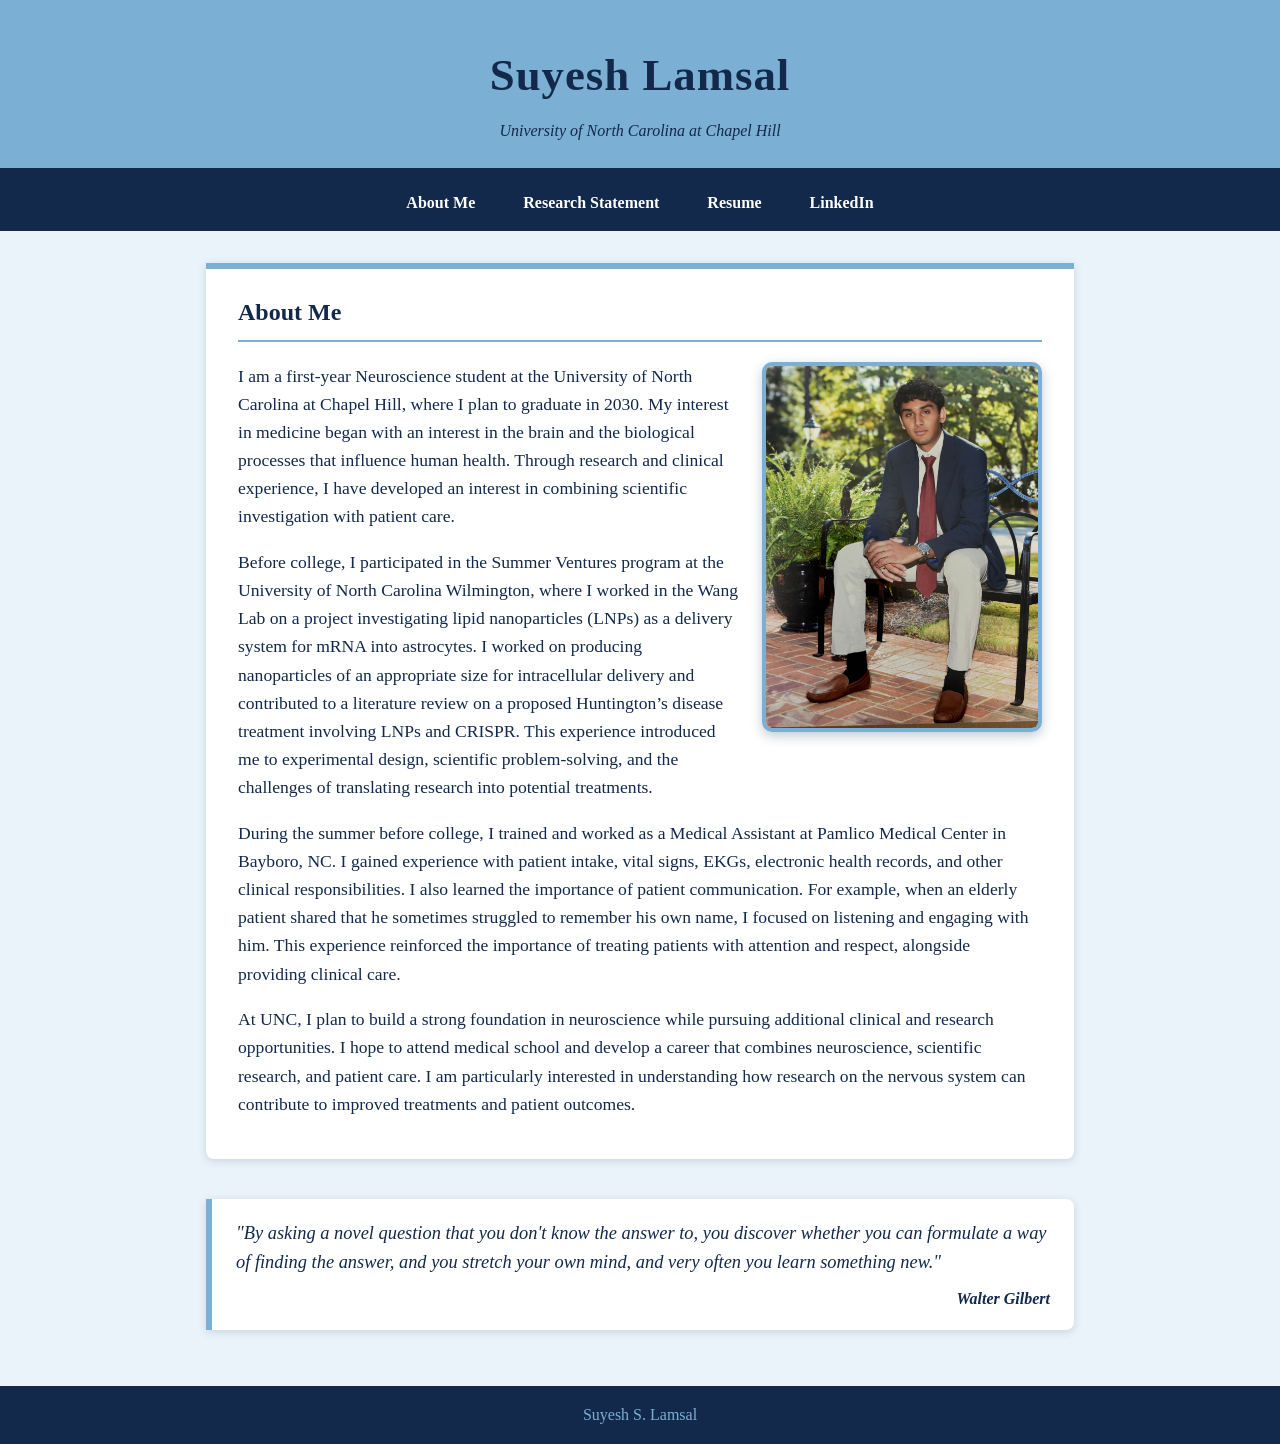
<file: index.html>
<!DOCTYPE html>
<html lang="en">
<head>
    <meta charset="utf-8">
    <meta name="viewport" content="width=device-width, initial-scale=1">
    <title>About Me | Suyesh Lamsal</title>
    <link rel="stylesheet" href="style.css">
</head>
<body>

    <header class="Him">
        <h1 id="title">Suyesh Lamsal</h1>
        <p class="tagline">University of North Carolina at Chapel Hill</p>
    </header>

    <nav class="navbar">
        <ul>
            <li><a href="index.html">About Me</a></li>
            <li><a href="ResearchStatement.html">Research Statement</a></li>
            <li><a href="Resume.html">Resume</a></li>
            <li><a href="https://www.linkedin.com/in/suyesh-lamsal-8b9831319" target="_blank" rel="noopener">LinkedIn</a></li>
        </ul>
    </nav>

    <main>
        <section class="statement">
            <h2>About Me</h2>

            <img class="about-photo" src="images/IMG_4092.jpeg" alt="Photo of Suyesh Lamsal">

            <div class="statement-body">
                <p>I am a first-year Neuroscience student at the University of North Carolina at Chapel Hill, where I plan to graduate in 2030. My interest in medicine began with an interest in the brain and the biological processes that influence human health. Through research and clinical experience, I have developed an interest in combining scientific investigation with patient care.</p>

                <p>Before college, I participated in the Summer Ventures program at the University of North Carolina Wilmington, where I worked in the Wang Lab on a project investigating lipid nanoparticles (LNPs) as a delivery system for mRNA into astrocytes. I worked on producing nanoparticles of an appropriate size for intracellular delivery and contributed to a literature review on a proposed Huntington&rsquo;s disease treatment involving LNPs and CRISPR. This experience introduced me to experimental design, scientific problem-solving, and the challenges of translating research into potential treatments.</p>

                <p>During the summer before college, I trained and worked as a Medical Assistant at Pamlico Medical Center in Bayboro, NC. I gained experience with patient intake, vital signs, EKGs, electronic health records, and other clinical responsibilities. I also learned the importance of patient communication. For example, when an elderly patient shared that he sometimes struggled to remember his own name, I focused on listening and engaging with him. This experience reinforced the importance of treating patients with attention and respect, alongside providing clinical care.</p>

                <p>At UNC, I plan to build a strong foundation in neuroscience while pursuing additional clinical and research opportunities. I hope to attend medical school and develop a career that combines neuroscience, scientific research, and patient care. I am particularly interested in understanding how research on the nervous system can contribute to improved treatments and patient outcomes.</p>
            </div>
        </section>

        <section class="quotes">
            <blockquote>
                <p>"By asking a novel question that you don't know the answer to, you discover whether you can formulate a way of finding the answer, and you stretch your own mind, and very often you learn something new."</p>
                <cite>Walter Gilbert</cite>
            </blockquote>
        </section>
    </main>

    <footer>
        <p>Suyesh S. Lamsal</p>
    </footer>

</body>
</html>
</file>
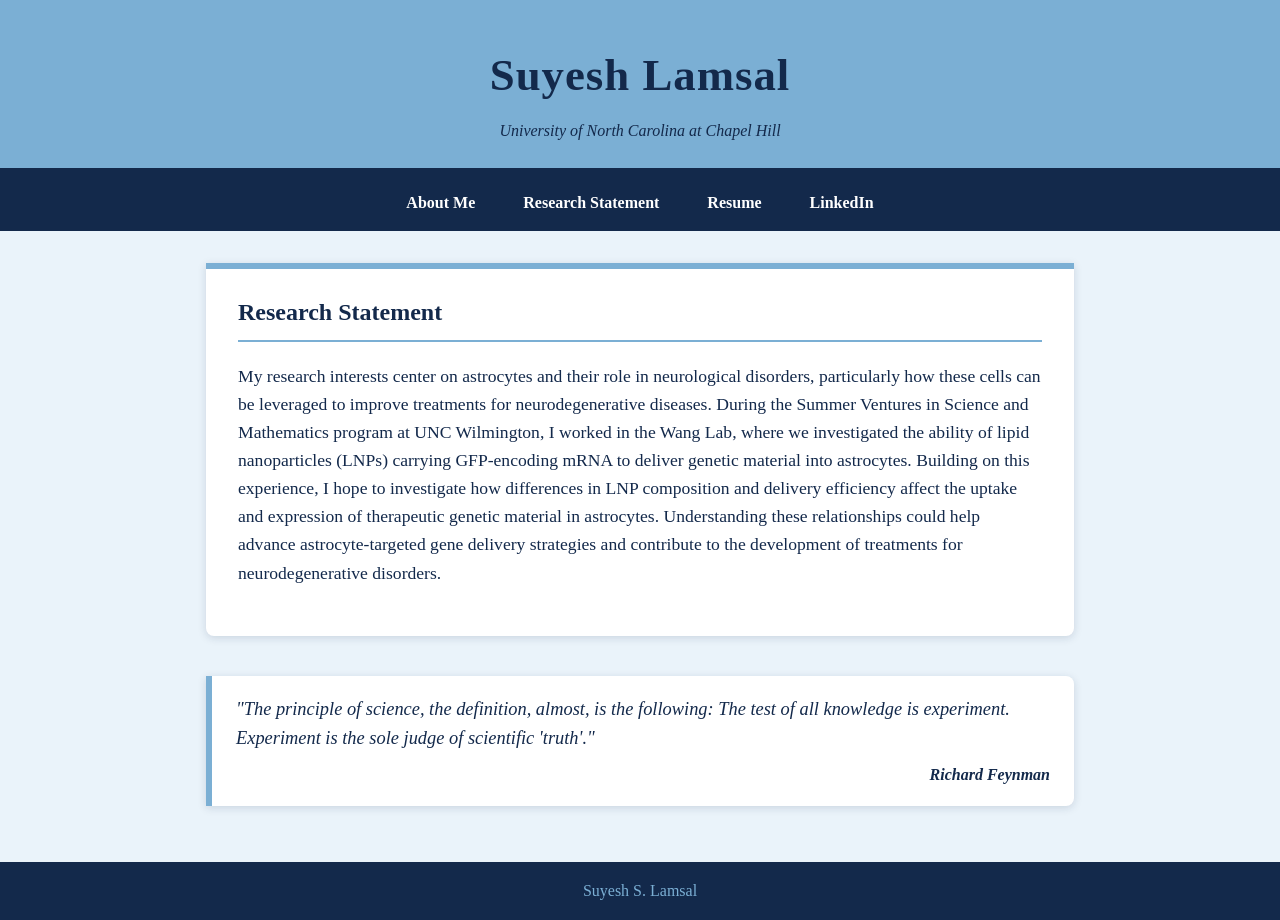
<file: ResearchStatement.html>
<!DOCTYPE html>
<html lang="en">
<head>
    <meta charset="utf-8">
    <meta name="viewport" content="width=device-width, initial-scale=1">
    <title>Research Statement | Suyesh Lamsal</title>
    <link rel="stylesheet" href="style.css">
</head>
<body>

    <header class="Him">
        <h1 id="title">Suyesh Lamsal</h1>
        <p class="tagline">University of North Carolina at Chapel Hill</p>
    </header>

    <nav class="navbar">
        <ul>
            <li><a href="index.html">About Me</a></li>
            <li><a href="ResearchStatement.html">Research Statement</a></li>
            <li><a href="Resume.html">Resume</a></li>
            <li><a href="https://www.linkedin.com/in/suyesh-lamsal-8b9831319" target="_blank" rel="noopener">LinkedIn</a></li>
        </ul>
    </nav>

    <main>
        <section class="statement">
            <h2>Research Statement</h2>

            <div class="statement-body">
                <p>My research interests center on astrocytes and their role in neurological disorders, particularly how these cells can be leveraged to improve treatments for neurodegenerative diseases. During the Summer Ventures in Science and Mathematics program at UNC Wilmington, I worked in the Wang Lab, where we investigated the ability of lipid nanoparticles (LNPs) carrying GFP-encoding mRNA to deliver genetic material into astrocytes. Building on this experience, I hope to investigate how differences in LNP composition and delivery efficiency affect the uptake and expression of therapeutic genetic material in astrocytes. Understanding these relationships could help advance astrocyte-targeted gene delivery strategies and contribute to the development of treatments for neurodegenerative disorders.
</p>
            </div>
        </section>

        <section class="quotes">
            <blockquote>
                <p>"The principle of science, the definition, almost, is the following: The test of all knowledge is experiment. Experiment is the sole judge of scientific 'truth'."</p>
                <cite>Richard Feynman</cite>
            </blockquote>
        </section>
    </main>

    <footer>
        <p>Suyesh S. Lamsal</p>
    </footer>

</body>
</html>
</file>
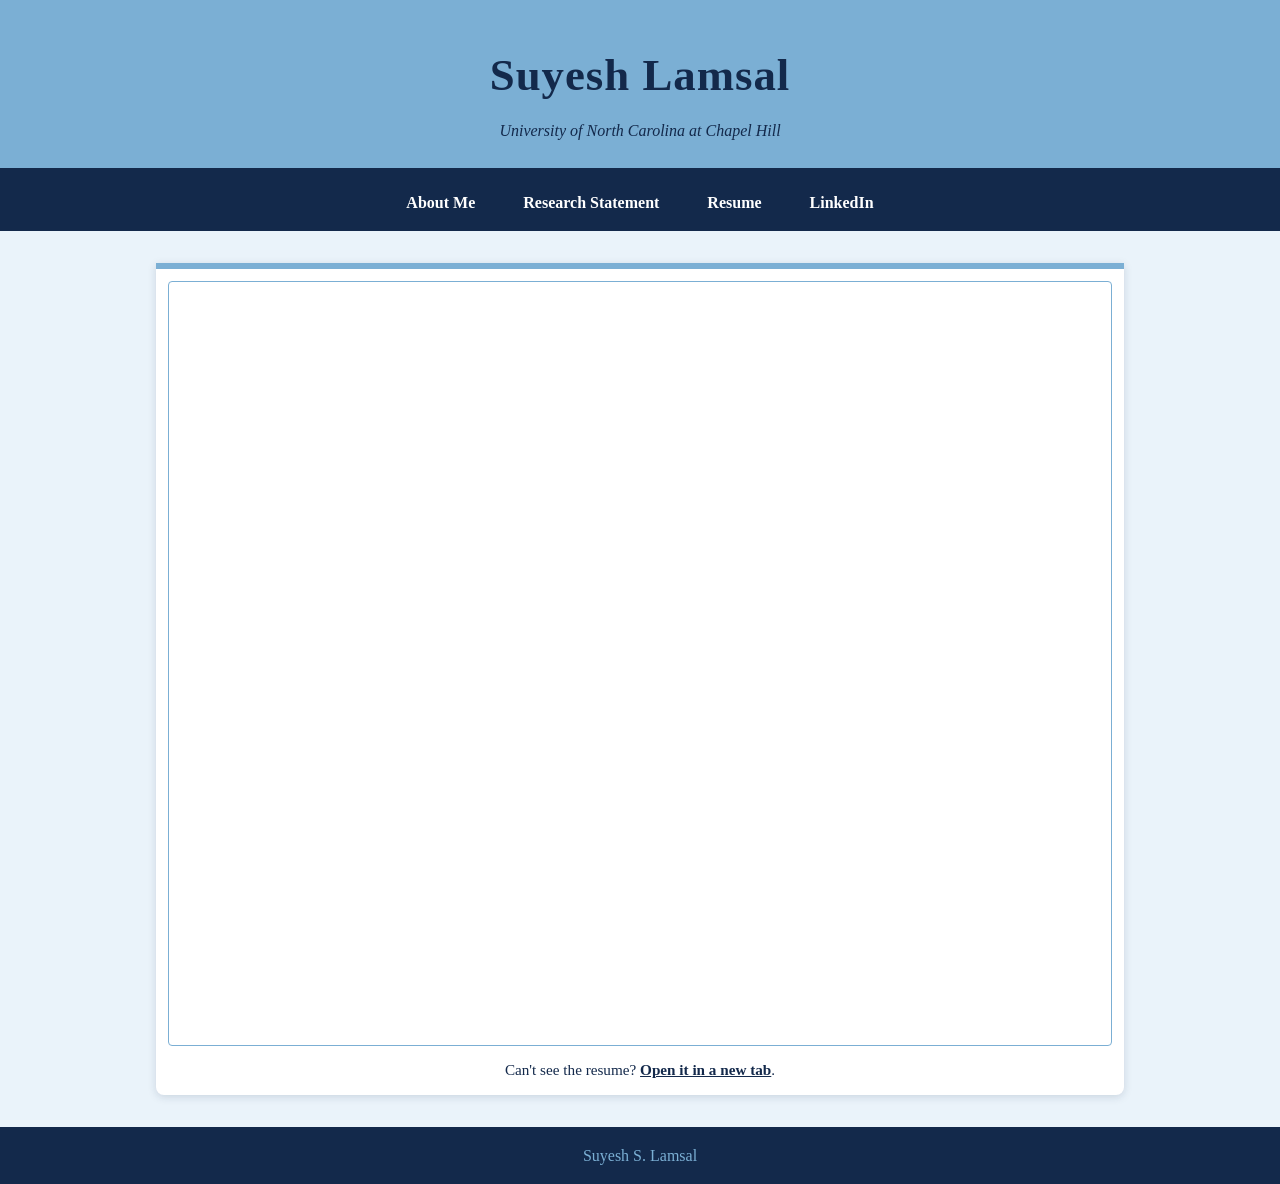
<file: Resume.html>
<!DOCTYPE html>
<html lang="en">
<head>
    <meta charset="utf-8">
    <meta name="viewport" content="width=device-width, initial-scale=1">
    <title>Resume | Suyesh Lamsal</title>
    <link rel="stylesheet" href="style.css">
</head>
<body>

    <header class="Him">
        <h1 id="title">Suyesh Lamsal</h1>
        <p class="tagline">University of North Carolina at Chapel Hill</p>
    </header>

    <nav class="navbar">
        <ul>
            <li><a href="index.html">About Me</a></li>
            <li><a href="ResearchStatement.html">Research Statement</a></li>
            <li><a href="Resume.html">Resume</a></li>
            <li><a href="https://www.linkedin.com/in/suyesh-lamsal-8b9831319" target="_blank" rel="noopener">LinkedIn</a></li>
        </ul>
    </nav>

    <main class="wide">
        <section class="pdf-viewer">
            <iframe src="Suyesh's Resume.pdf" title="Suyesh Lamsal Resume"></iframe>

            <p class="pdf-fallback">
                Can't see the resume? <a href="Suyesh's Resume.pdf" target="_blank" rel="noopener">Open it in a new tab</a>.
            </p>
        </section>
    </main>

    <footer>
        <p>Suyesh S. Lamsal</p>
    </footer>

</body>
</html>
</file>
<file: style.css>
:root {
    --carolina-blue: #7BAFD4;
    --navy: #13294B;
    --light-blue: #eaf3fa;
    --white: #ffffff;
}

* {
    box-sizing: border-box;
}

body {
    margin: 0;
    font-family: Georgia, "Times New Roman", serif;
    background: var(--light-blue);
    color: var(--navy);
    line-height: 1.6;
}

/* Header */
.Him {
    background: var(--carolina-blue);
    text-align: center;
    padding: 2.5rem 1rem 1.5rem;
    border-bottom: 6px solid var(--navy);
}

#title {
    margin: 0;
    font-size: 2.8rem;
    letter-spacing: 1px;
    color: var(--navy);
}

.tagline {
    margin: 0.4rem 0 0;
    font-style: italic;
    color: var(--navy);
}

/* Navigation */
.navbar {
    background: var(--navy);
}

.navbar ul {
    list-style: none;
    margin: 0;
    padding: 0;
    display: flex;
    justify-content: center;
    flex-wrap: wrap;
}

.navbar a {
    display: block;
    padding: 1rem 1.5rem;
    color: var(--white);
    text-decoration: none;
    font-weight: bold;
    transition: background 0.2s, color 0.2s;
}

.navbar a:hover,
.navbar a:focus {
    background: var(--carolina-blue);
    color: var(--navy);
}

/* Main content */
main {
    max-width: 900px;
    margin: 0 auto;
    padding: 2rem 1rem;
}

main.wide {
    max-width: 1000px;
}

/* Content card (About Me, Research Statement) */
.statement {
    background: var(--white);
    border-top: 6px solid var(--carolina-blue);
    border-radius: 0 0 8px 8px;
    padding: 1.5rem 2rem;
    box-shadow: 0 2px 8px rgba(19, 41, 75, 0.15);
}

.statement h2 {
    margin-top: 0;
    color: var(--navy);
    border-bottom: 2px solid var(--carolina-blue);
    padding-bottom: 0.5rem;
}

.statement-body {
    font-size: 1.1rem;
    min-height: 250px;
}

/* About page photo */
.about-photo {
    float: right;
    width: 100%;
    max-width: 280px;
    height: auto;
    margin: 0 0 1rem 1.5rem;
    border: 4px solid var(--carolina-blue);
    border-radius: 10px;
    box-shadow: 0 4px 12px rgba(19, 41, 75, 0.25);
}

/* Quotes */
.quotes {
    margin-top: 2.5rem;
}

blockquote {
    background: var(--white);
    border-left: 6px solid var(--carolina-blue);
    margin: 1.5rem 0;
    padding: 1.2rem 1.5rem;
    border-radius: 0 8px 8px 0;
    box-shadow: 0 2px 8px rgba(19, 41, 75, 0.15);
}

blockquote p {
    margin: 0 0 0.5rem;
    font-size: 1.15rem;
    font-style: italic;
}

blockquote cite {
    display: block;
    text-align: right;
    font-weight: bold;
    color: var(--navy);
}

/* Resume PDF viewer */
.pdf-viewer {
    background: var(--white);
    border-top: 6px solid var(--carolina-blue);
    border-radius: 0 0 8px 8px;
    padding: 0.75rem;
    box-shadow: 0 2px 8px rgba(19, 41, 75, 0.15);
}

.pdf-viewer iframe {
    display: block;
    width: 100%;
    height: 85vh;
    min-height: 500px;
    border: 1px solid var(--carolina-blue);
    border-radius: 4px;
}

.pdf-fallback {
    margin: 0.75rem 0 0;
    text-align: center;
    font-size: 0.95rem;
}

.pdf-fallback a {
    color: var(--navy);
    font-weight: bold;
}

/* Footer */
footer {
    background: var(--navy);
    color: var(--carolina-blue);
    text-align: center;
    padding: 1rem;
}

footer p {
    margin: 0;
}

/* Small screens */
@media (max-width: 600px) {
    #title {
        font-size: 2rem;
    }

    .navbar a {
        padding: 0.8rem 1rem;
    }

    .about-photo {
        float: none;
        display: block;
        margin: 0 auto 1rem;
    }
}
</file>
